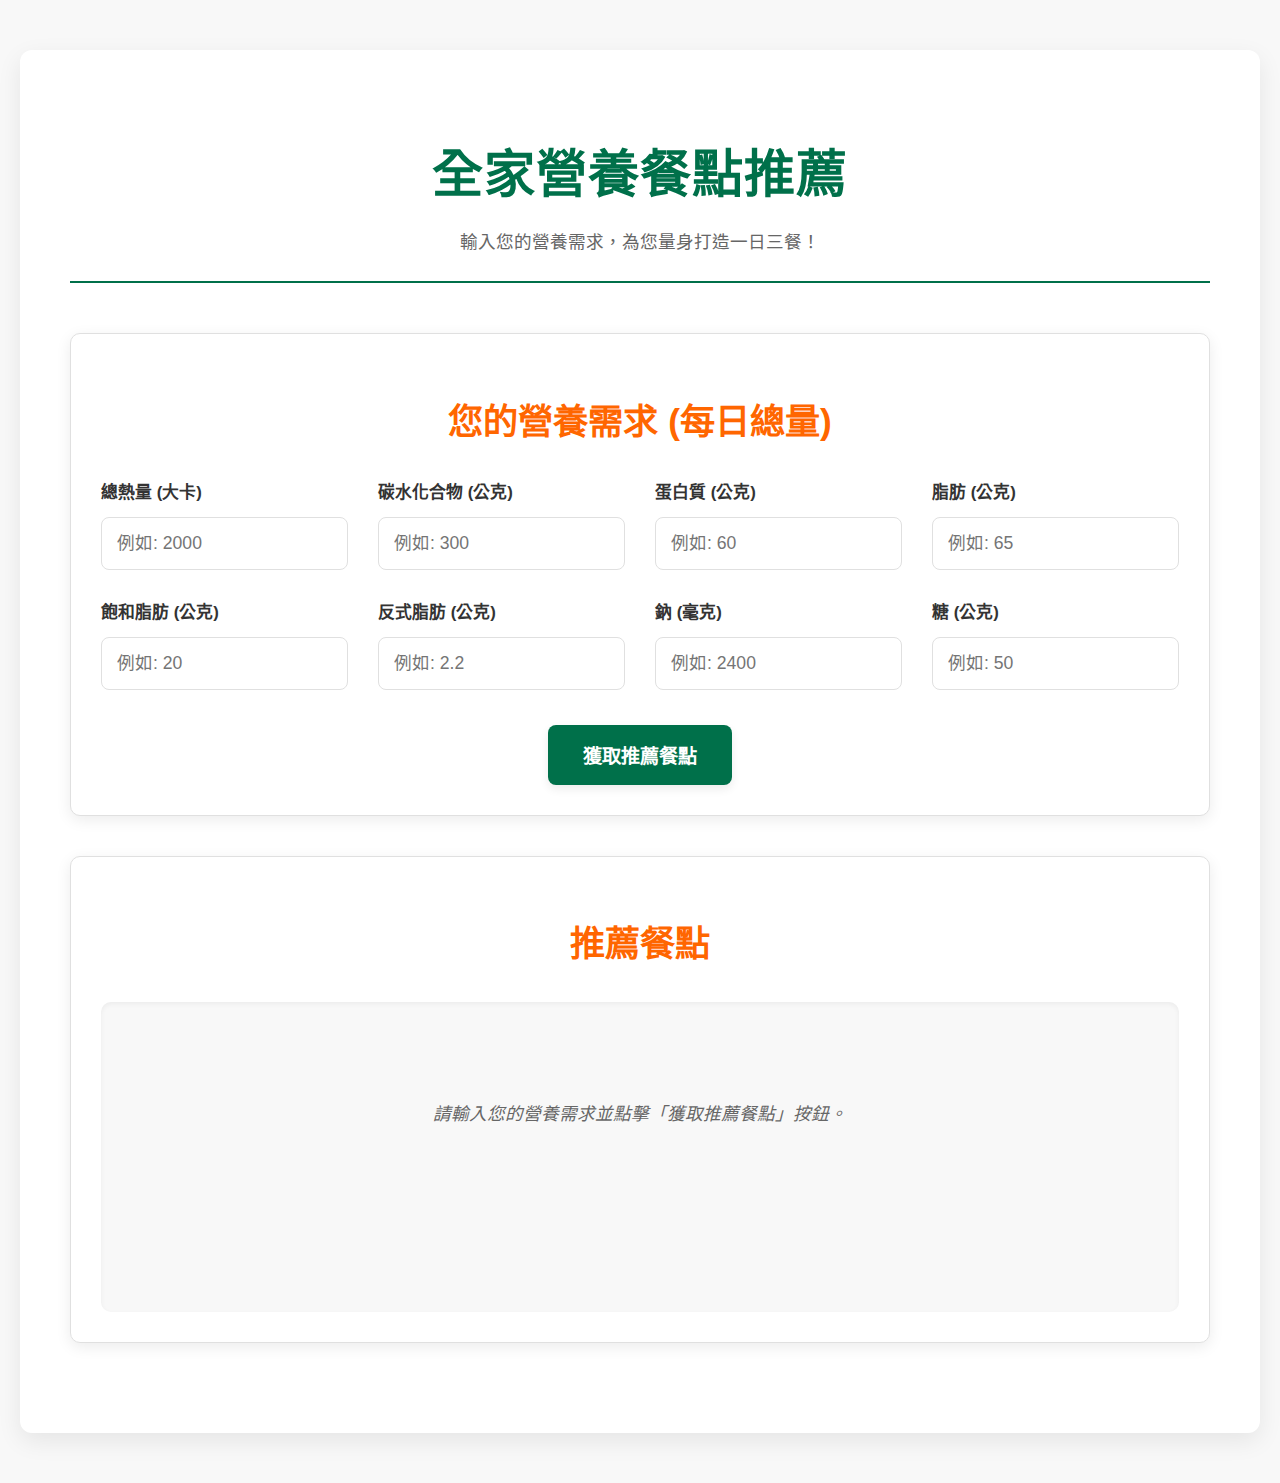
<file: familymart-meal-planner/frontend/index.html>
<!DOCTYPE html>
<html lang="zh-TW">
<head>
    <meta charset="UTF-8">
    <meta name="viewport" content="width=device-width, initial-scale=1.0">
    <title>全家營養餐點推薦</title>
    <link rel="stylesheet" href="style.css">
</head>
<body>
    <div class="container">
        <header>
            <h1>全家營養餐點推薦</h1>
            <p>輸入您的營養需求，為您量身打造一日三餐！</p>
        </header>

        <main>
            <section class="input-section">
                <h2>您的營養需求 (每日總量)</h2>
                <div class="input-grid">
                    <div class="input-group">
                        <label for="calories">總熱量 (大卡)</label>
                        <input type="number" id="calories" placeholder="例如: 2000">
                    </div>
                    <div class="input-group">
                        <label for="carbohydrates">碳水化合物 (公克)</label>
                        <input type="number" id="carbohydrates" placeholder="例如: 300">
                    </div>
                    <div class="input-group">
                        <label for="protein">蛋白質 (公克)</label>
                        <input type="number" id="protein" placeholder="例如: 60">
                    </div>
                    <div class="input-group">
                        <label for="fat">脂肪 (公克)</label>
                        <input type="number" id="fat" placeholder="例如: 65">
                    </div>
                    <div class="input-group">
                        <label for="saturated_fat">飽和脂肪 (公克)</label>
                        <input type="number" id="saturated_fat" placeholder="例如: 20">
                    </div>
                    <div class="input-group">
                        <label for="trans_fat">反式脂肪 (公克)</label>
                        <input type="number" id="trans_fat" placeholder="例如: 2.2">
                    </div>
                    <div class="input-group">
                        <label for="sodium">鈉 (毫克)</label>
                        <input type="number" id="sodium" placeholder="例如: 2400">
                    </div>
                    <div class="input-group">
                        <label for="sugars">糖 (公克)</label>
                        <input type="number" id="sugars" placeholder="例如: 50">
                    </div>
                </div>
                <button id="recommend-btn" class="btn-primary">獲取推薦餐點</button>
            </section>

            <section class="recommendation-section">
                <h2>推薦餐點</h2>
                <div id="recommendation-results">
                    <!-- Recommendations will be loaded here -->
                    <p class="placeholder-text">請輸入您的營養需求並點擊「獲取推薦餐點」按鈕。</p>
                </div>
                <button id="re-recommend-btn" class="btn-secondary" style="display: none;">再推薦一次</button>
            </section>
        </main>
    </div>

    <script src="script.js"></script>
</body>
</html>
</file>
<file: familymart-meal-planner/frontend/style.css>
/* 全家便利商店配色參考 */
:root {
    --family-mart-green: #00704A; /* 全家綠 */
    --family-mart-orange: #FF6600; /* 全家橘 */
    --family-mart-blue: #005CAF; /* 全家藍 (輔助色) */
    --light-gray: #f8f8f8; /* 更淺的背景灰 */
    --medium-gray: #e0e0e0; /* 邊框和分隔線 */
    --dark-gray: #333333; /* 主要文字 */
    --text-light: #666666; /* 次要文字 */
    --white: #ffffff;
    --red-alert: #dc3545; /* 超標警示紅 */
    --shadow-light: rgba(0, 0, 0, 0.08); /* 輕微陰影 */
    --shadow-medium: rgba(0, 0, 0, 0.15); /* 中等陰影 */
}

body {
    font-family: 'Noto Sans TC', sans-serif;
    margin: 0;
    padding: 20px;
    background-color: var(--light-gray);
    color: var(--dark-gray);
    line-height: 1.6;
    font-size: 15px; /* 調整基礎字體大小 */
    -webkit-font-smoothing: antialiased;
    -moz-osx-font-smoothing: grayscale;
}

.container {
    max-width: 1200px;
    margin: 30px auto;
    background-color: var(--white);
    padding: 40px;
    border-radius: 12px; /* 更圓潤的邊角 */
    box-shadow: 0 8px 25px var(--shadow-light); /* 更明顯的陰影 */
    overflow: hidden; /* 確保內容不溢出圓角 */
}

header {
    text-align: center;
    margin-bottom: 50px;
    padding-bottom: 25px;
    border-bottom: 2px solid var(--family-mart-green);
}

header h1 {
    color: var(--family-mart-green);
    font-size: 2.8em; /* 調整標題大小 */
    margin-bottom: 12px;
    letter-spacing: 1px;
}

header p {
    color: var(--text-light);
    font-size: 1.1em;
    max-width: 600px;
    margin: 0 auto;
}

.input-section, .recommendation-section {
    margin-bottom: 40px;
    padding: 30px;
    border: 1px solid var(--medium-gray);
    border-radius: 10px;
    background-color: var(--white);
    box-shadow: 0 4px 15px var(--shadow-light);
}

.input-section h2, .recommendation-section h2 {
    color: var(--family-mart-orange);
    text-align: center;
    margin-bottom: 30px;
    font-size: 2em;
    font-weight: 700;
}

.input-grid {
    display: grid;
    grid-template-columns: repeat(auto-fit, minmax(280px, 1fr));
    gap: 25px;
    margin-bottom: 35px;
}

.input-group {
    display: flex;
    flex-direction: column;
}

.input-group label {
    margin-bottom: 10px;
    font-weight: bold;
    color: var(--dark-gray);
    font-size: 1.05em;
}

.input-group input[type="number"],
.input-group select {
    padding: 12px;
    border: 1px solid var(--medium-gray);
    border-radius: 8px; /* 更圓潤的輸入框 */
    font-size: 1em;
    width: 100%;
    box-sizing: border-box;
    transition: border-color 0.3s ease, box-shadow 0.3s ease;
}

.input-group input[type="number"]:focus,
.input-group select:focus {
    border-color: var(--family-mart-blue);
    box-shadow: 0 0 0 3px rgba(0, 92, 175, 0.2); /* 聚焦效果 */
    outline: none;
}

.input-group select {
    margin-top: 8px; /* 調整間距 */
    appearance: none; /* 移除原生下拉箭頭 */
    background-image: url('data:image/svg+xml;charset=US-ASCII,%3Csvg%20xmlns%3D%22http%3A%2F%2Fwww.w3.org%2F2000%2Fsvg%22%20width%3D%22292.4%22%20height%3D%22292.4%22%3E%3Cpath%20fill%3D%22%23005CAF%22%20d%3D%22M287%2C197.3L159.3%2C69.6c-3.7-3.7-9.7-3.7-13.4%2C0L5.3%2C197.3c-3.7%2C3.7-3.7%2C9.7%2C0%2C13.4l13.4%2C13.4c3.7%2C3.7%2C9.7%2C3.7%2C13.4%2C0L146%2C106.8l113.9%2C113.9c3.7%2C3.7%2C9.7%2C3.7%2C13.4%2C0l13.4-13.4C290.7%2C207%2C290.7%2C201%2C287%2C197.3z%22%2F%3E%3C%2Fsvg%3E');
    background-repeat: no-repeat;
    background-position: right 12px top 50%;
    background-size: 12px auto;
}

button {
    display: block;
    width: fit-content;
    margin: 25px auto 0;
    padding: 14px 30px;
    font-size: 1.15em;
    font-weight: bold;
    border: none;
    border-radius: 8px; /* 更圓潤的按鈕 */
    cursor: pointer;
    transition: background-color 0.3s ease, transform 0.2s ease, box-shadow 0.3s ease;
    box-shadow: 0 4px 10px var(--shadow-light);
}

.btn-primary {
    background-color: var(--family-mart-green);
    color: var(--white);
}

.btn-primary:hover {
    background-color: #005a3a;
    transform: translateY(-2px); /* 輕微上浮效果 */
    box-shadow: 0 6px 15px var(--shadow-medium);
}

.btn-secondary {
    background-color: var(--family-mart-orange);
    color: var(--white);
}

.btn-secondary:hover {
    background-color: #cc5200;
    transform: translateY(-2px);
    box-shadow: 0 6px 15px var(--shadow-medium);
}

#recommendation-results {
    min-height: 250px;
    background-color: var(--light-gray);
    border-radius: 10px;
    padding: 25px;
    display: flex;
    flex-direction: column;
    gap: 20px;
    box-shadow: inset 0 2px 5px rgba(0, 0, 0, 0.05);
}

.placeholder-text {
    text-align: center;
    color: var(--text-light);
    font-style: italic;
    padding: 50px;
    font-size: 1.1em;
}

.meal-category {
    background-color: var(--white);
    border: 1px solid var(--medium-gray);
    border-radius: 10px;
    padding: 20px;
    box-shadow: 0 2px 10px var(--shadow-light);
    transition: transform 0.2s ease;
}

.meal-category:hover {
    transform: translateY(-3px);
}

.meal-category h3 {
    color: var(--family-mart-blue);
    margin-top: 0;
    margin-bottom: 15px;
    font-size: 1.6em;
    border-bottom: 2px solid var(--medium-gray);
    padding-bottom: 8px;
}

.meal-items {
    list-style: none;
    padding: 0;
    margin: 0;
}

.meal-item {
    padding: 10px 0;
    border-bottom: 1px dashed var(--medium-gray);
    cursor: help;
    position: relative;
    font-size: 1em;
    color: var(--dark-gray);
}

.meal-item:last-child {
    border-bottom: none;
}

.meal-item .tooltip {
    visibility: hidden;
    width: 220px;
    background-color: var(--dark-gray);
    color: var(--white);
    text-align: left;
    border-radius: 8px;
    padding: 12px;
    position: absolute;
    z-index: 10; /* 確保在最上層 */
    bottom: 125%;
    left: 50%;
    margin-left: -110px;
    opacity: 0;
    transition: opacity 0.3s ease, transform 0.3s ease;
    font-size: 0.9em;
    white-space: pre-wrap;
    box-shadow: 0 5px 15px var(--shadow-medium);
    pointer-events: none; /* 讓滑鼠可以穿透 tooltip */
}

.meal-item .tooltip::after {
    content: "";
    position: absolute;
    top: 100%;
    left: 50%;
    margin-left: -8px; /* 調整箭頭位置 */
    border-width: 8px;
    border-style: solid;
    border-color: var(--dark-gray) transparent transparent transparent;
}

.meal-item:hover .tooltip {
    visibility: visible;
    opacity: 1;
    transform: translateY(-5px); /* 輕微上浮動畫 */
}

.nutrition-summary {
    margin-top: 25px;
    padding-top: 20px;
    border-top: 1px solid var(--medium-gray);
}

.nutrition-summary h4 {
    color: var(--family-mart-orange);
    margin-bottom: 10px;
    font-size: 1.2em;
}

.nutrition-summary p {
    margin: 6px 0;
    font-size: 0.95em;
}

.exceeded {
    color: var(--red-alert);
    font-weight: bold;
}

.total-nutrition-summary {
    margin-top: 40px;
    padding-top: 25px;
    border-top: 2px solid var(--family-mart-green);
}

.total-nutrition-summary h3 {
    color: var(--family-mart-green);
    text-align: center;
    margin-bottom: 20px;
    font-size: 1.8em;
}

.total-nutrition-summary .nutrition-summary-grid {
    display: grid;
    grid-template-columns: repeat(auto-fit, minmax(180px, 1fr));
    gap: 20px;
}

.total-nutrition-summary .nutrition-summary-item {
    background-color: var(--white);
    border: 1px solid var(--medium-gray);
    border-radius: 8px;
    padding: 15px;
    box-shadow: 0 2px 8px var(--shadow-light);
}

.total-nutrition-summary .nutrition-summary-item p {
    margin: 0;
    font-size: 0.9em;
}

/* Responsive adjustments */
@media (max-width: 768px) {
    body {
        font-size: 13px;
        padding: 10px;
    }

    .container {
        margin: 15px auto;
        padding: 20px;
    }

    header h1 {
        font-size: 2.2em;
    }

    .input-section h2, .recommendation-section h2 {
        font-size: 1.6em;
    }

    .input-grid {
        grid-template-columns: 1fr;
        gap: 15px;
    }

    .input-group input[type="number"],
    .input-group select {
        font-size: 0.9em;
        padding: 10px;
    }

    button {
        padding: 12px 25px;
        font-size: 1em;
    }

    #recommendation-results {
        padding: 15px;
        gap: 15px;
    }

    .meal-category {
        padding: 15px;
    }

    .meal-category h3 {
        font-size: 1.4em;
    }

    .meal-item {
        font-size: 0.9em;
    }

    .meal-item .tooltip {
        width: 180px;
        margin-left: -90px;
        padding: 10px;
        font-size: 0.8em;
    }

    .nutrition-summary h4 {
        font-size: 1.1em;
    }

    .nutrition-summary p {
        font-size: 0.85em;
    }

    .total-nutrition-summary h3 {
        font-size: 1.5em;
    }

    .total-nutrition-summary .nutrition-summary-grid {
        grid-template-columns: 1fr;
        gap: 15px;
    }

    .total-nutrition-summary .nutrition-summary-item p {
        font-size: 0.85em;
    }
}

/* For screens larger than 1200px (e.g., large monitors) */
@media (min-width: 1201px) {
    body {
        font-size: 16px;
    }

    .container {
        padding: 50px;
    }

    header h1 {
        font-size: 3.2em;
    }

    .input-section h2, .recommendation-section h2 {
        font-size: 2.2em;
    }

    .input-grid {
        grid-template-columns: repeat(4, 1fr);
        gap: 30px;
    }

    .input-group input[type="number"],
    .input-group select {
        padding: 15px;
        font-size: 1.1em;
    }

    button {
        padding: 16px 35px;
        font-size: 1.2em;
    }

    #recommendation-results {
        padding: 30px;
        gap: 30px;
    }

    .meal-category {
        padding: 25px;
    }

    .meal-category h3 {
        font-size: 1.8em;
    }

    .meal-item {
        font-size: 1.05em;
    }

    .meal-item .tooltip {
        width: 250px;
        margin-left: -125px;
        padding: 15px;
        font-size: 0.95em;
    }

    .nutrition-summary h4 {
        font-size: 1.3em;
    }

    .nutrition-summary p {
        font-size: 1.05em;
    }

    .total-nutrition-summary h3 {
        font-size: 2em;
    }

    .total-nutrition-summary .nutrition-summary-grid {
        grid-template-columns: repeat(4, 1fr);
        gap: 25px;
    }

    .total-nutrition-summary .nutrition-summary-item p {
        font-size: 1em;
    }
}
</file>
